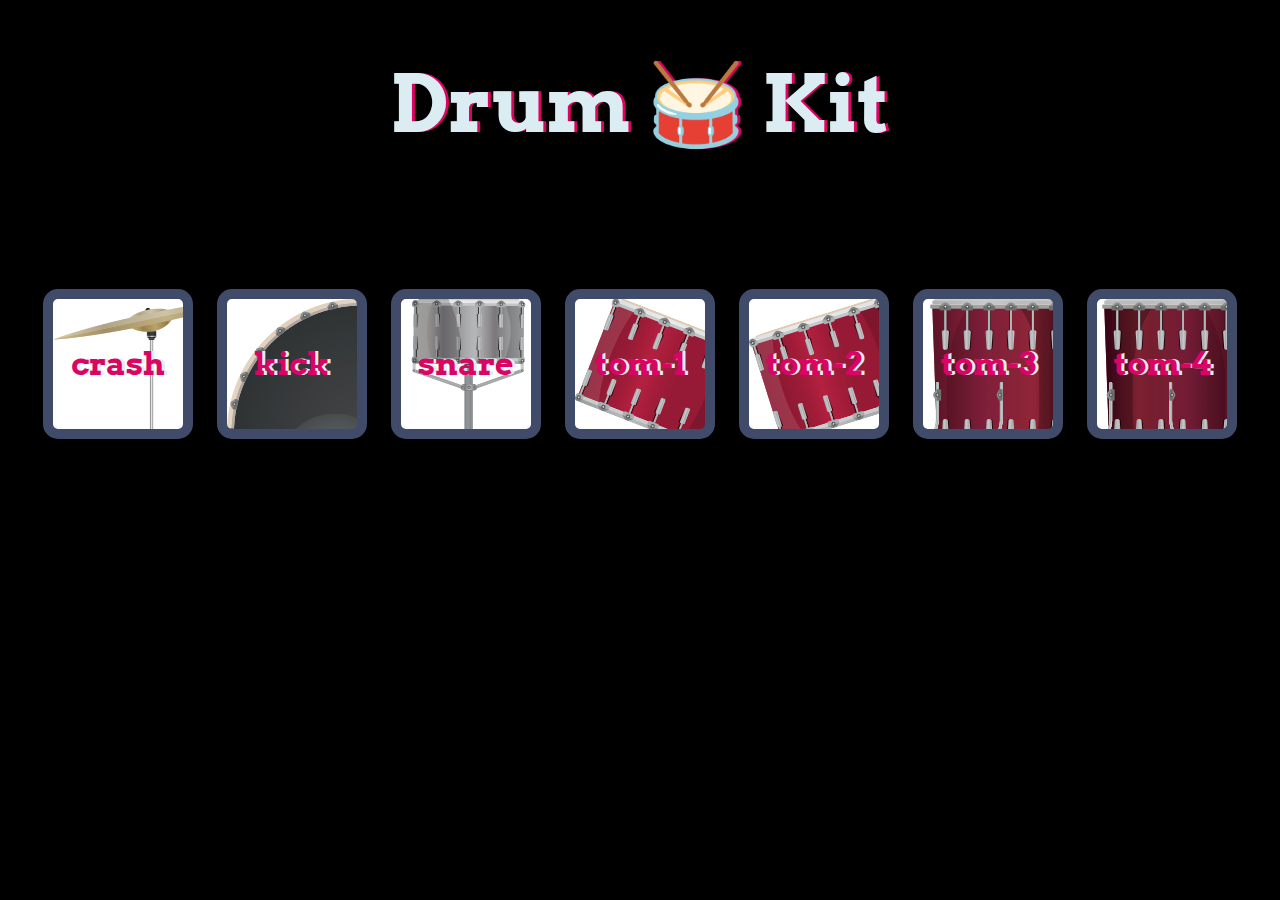
<file: drum/index.html>
<!DOCTYPE html>
<html lang="en" dir="ltr">

<head>
  <meta charset="utf-8">
  <title>Drum Kit</title>
  <link rel="stylesheet" href="styles.css">
  <link href="https://fonts.googleapis.com/css?family=Arvo" rel="stylesheet">
</head>

<body>

  <h1 id="title">Drum 🥁 Kit</h1>
  <div class="set">
    <button class="crash w drum">crash</button>
    <button class="kick a drum">kick</button>
    <button class="snare s drum">snare</button>
    <button class="tom-1 d drum">tom-1</button>
    <button class="tom-2 j drum">tom-2</button>
    <button class="tom-3 k drum">tom-3</button>
    <button class="tom-4 l drum">tom-4</button>
  </div>


  <script src="index.js"></script>
</body>

</html>
</file>
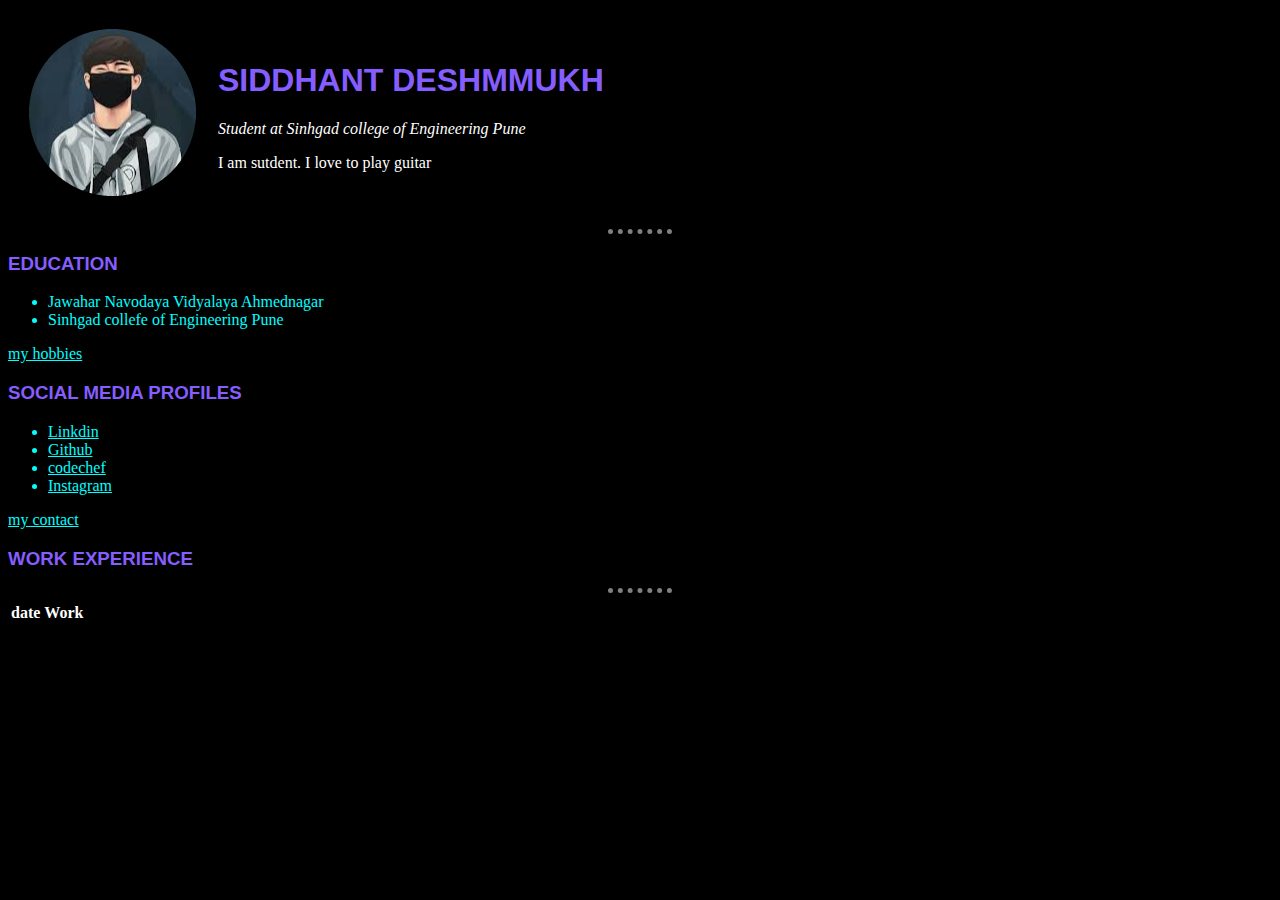
<file: html personal site/index.html>
<!DOCTYPE html>
<html lang="en">

<head>
    <meta charset="UTF-8">
    <meta http-equiv="X-UA-Compatible" content="IE=edge">
    <meta name="viewport" content="width=device-width, initial-scale=1.0">
    <title>Sid's Personal Site</title>
    <link rel="stylesheet" href="style.css">
</head>

<body>


    <table cellspacing="20">
        <tr>
            <td><img src="circle img.png" alt="sid's Photo"></td>
            <td>
                <h1>Siddhant Deshmmukh</h1>
                <p><em>Student at Sinhgad college of Engineering Pune</em></p>
                <p>I am sutdent. I love to play guitar</p>
            </td>
        </tr>
    </table>

    <hr>
    <h3>Education</h3>
    <ul>
        <li>Jawahar Navodaya Vidyalaya Ahmednagar</li>
        <li>Sinhgad collefe of Engineering Pune</li>
    </ul>

    <a href="hobbies.html">my hobbies</a>


    <h3>Social Media Profiles</h3>
    <ul>
        <li> <a href="https://www.linkedin.com/in/siddhant-deshmukh-7130a2222/">Linkdin</a> </li>
        <li><a href="https://github.com/siddhant-2002">Github</a></li>
        <li><a href="https://www.codechef.com/users/sid_711">codechef</a></li>
        <li><a href="https://www.instagram.com/sid_deshmukh_2002/">Instagram</a></li>

    </ul>

    <a href="contact.html">my contact</a>

    <h3>work experience</h3>

    <hr>

    <table>
        <thead>
            <tr>
                <th>date</th>
                <th>Work</th>
            </tr>
        </thead>
        <tbody>

        </tbody>
        <tfoot>

        </tfoot>


        <tr>

        </tr>
    </table>


</body>

</html>
</file>
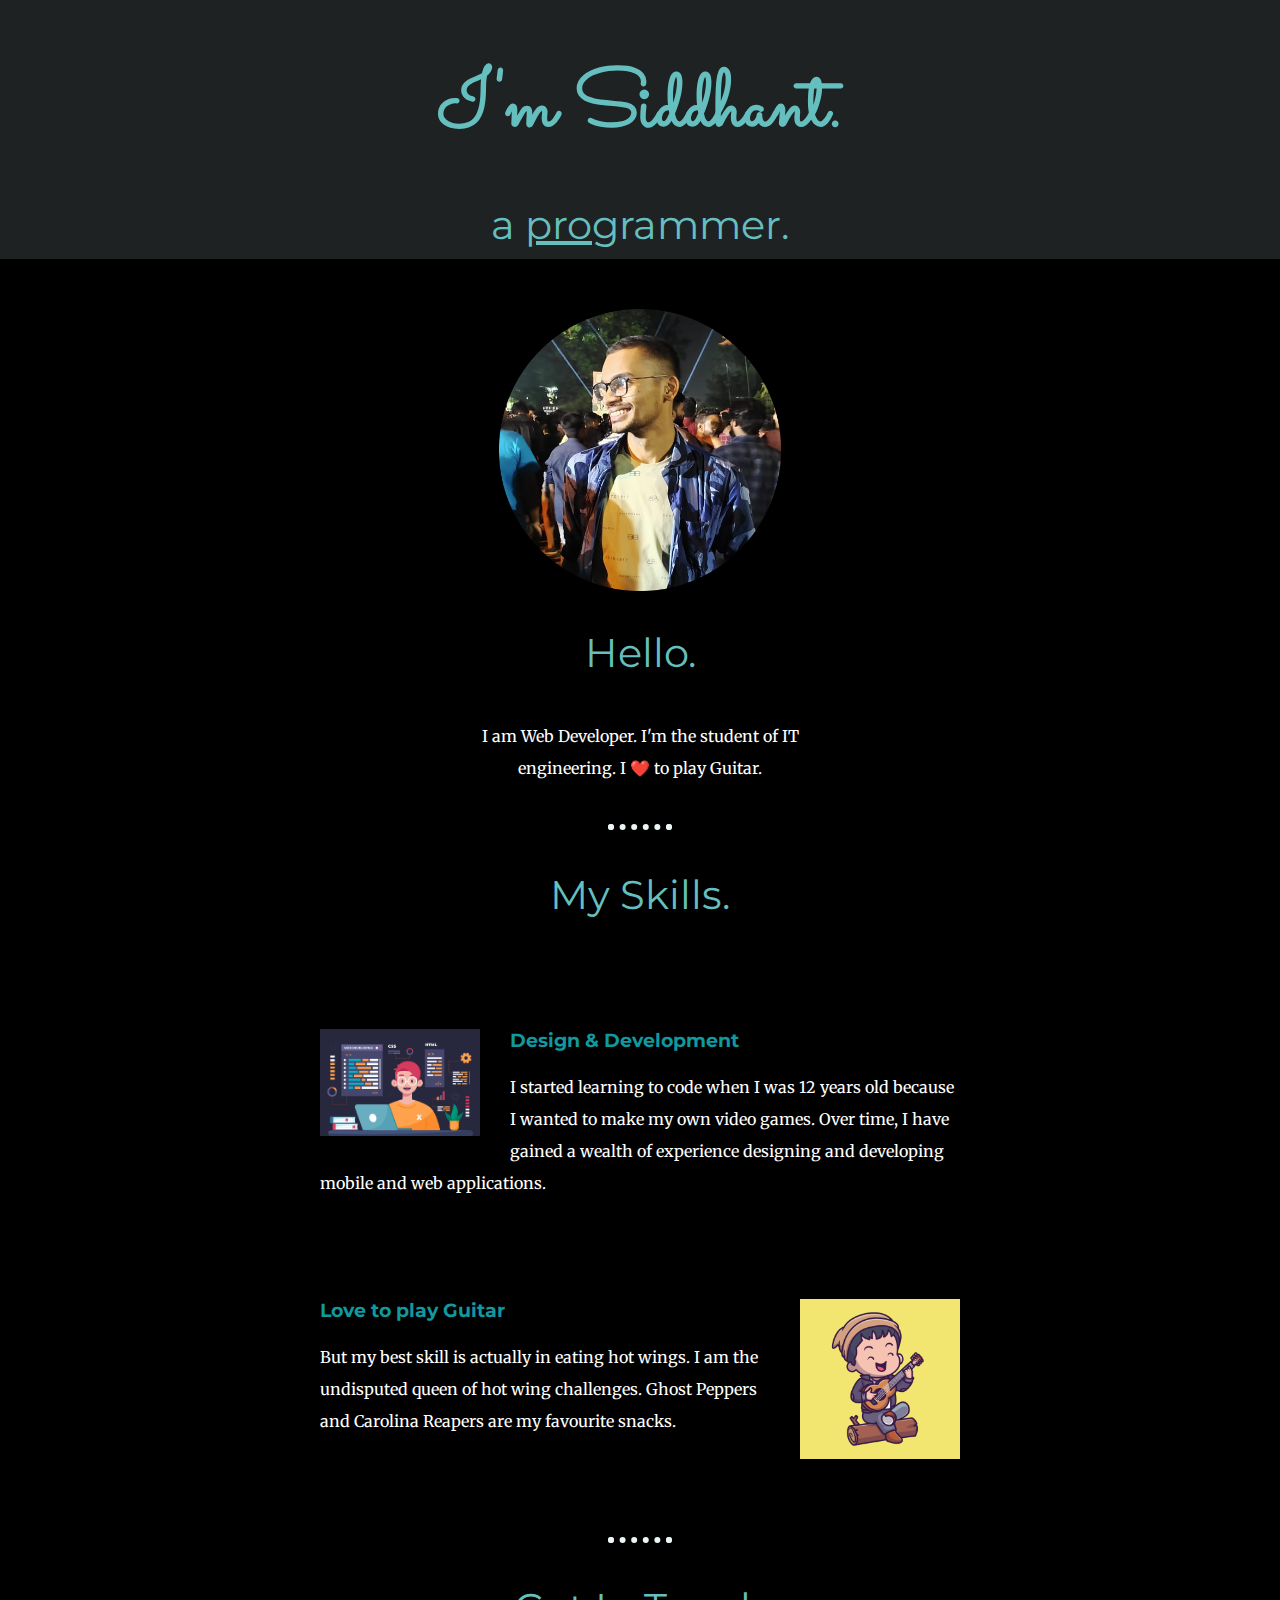
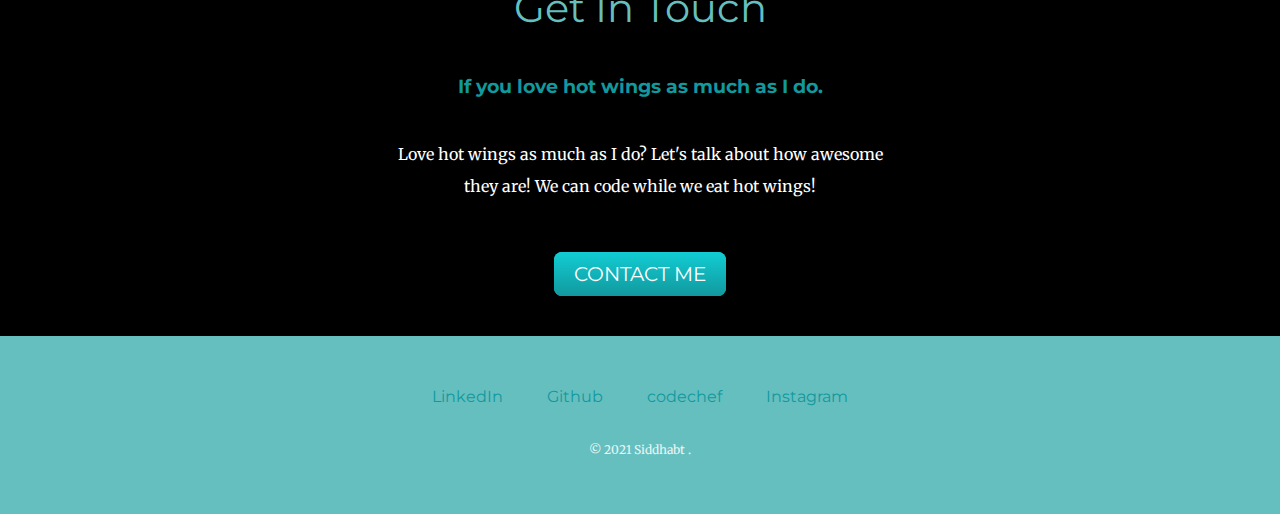
<file: personal site/index.html>
<!DOCTYPE html>
<html>

<head>
    <meta charset="utf-8">
    <title>Siddhant</title>
    <link rel="stylesheet" href="style.css">
    <link href="https://fonts.googleapis.com/css?family=Merriweather|Montserrat|Sacramento" rel="stylesheet">
    <link rel="icon" href="favicon.ico">
</head>

<body>
    <div class="top-container">
        <!-- <img class="top-cloud" src="images/cloud.png" alt="cloud"> -->
        <div class="title-text">
            <h1>I'm Siddhant.</h1>
            <h2>a <span class="pro">pro</span>grammer.</h2>
        </div>
        <!-- <img class="bottom-cloud" src="images/cloud.png" alt="cloud"> -->
        <!-- <img class="baground" src="bg.png" alt="bg-img"> -->
    </div>

    <div class="middle-container">
        <div class="profile">
            <img src="images/sid.png" alt="sid-profile-img" class="profile-img">
            <h2>Hello.</h2>
            <p class="intro">I am Web Developer. I'm the student of IT engineering. I ❤️ to play Guitar.</p>
        </div>
        <hr>
        <div class="skills">
            <h2>My Skills.</h2>
            <div class="skill-row">
                <img class="code-img" src="images/developer.jpg" alt="code-img">

                <h3>Design & Development</h3>
                <p>I started learning to code when I was 12 years old because I wanted to make my own video games. Over
                    time, I
                    have gained a wealth of experience designing and developing mobile and web applications.</p>

            </div>
            <div class="skill-row">
                <img class="chilli-img" src="images/guitar1.jpg" alt="chillies-img">

                <h3>Love to play Guitar</h3>
                <p>But my best skill is actually in eating hot wings. I am the undisputed queen of hot wing challenges.
                    Ghost
                    Peppers and Carolina Reapers are my favourite snacks.</p>

            </div>
        </div>
        <hr>
        <div class="contact-me">
            <h2>Get In Touch</h2>
            <h3>If you love hot wings as much as I do.</h3>
            <p class="contact-message">Love hot wings as much as I do? Let's talk about how awesome they are! We can
                code
                while we eat hot wings!</p>
            <a class="btn" href="siddeshmukh711@gmail.com">CONTACT ME</a>
        </div>
    </div>


    <div class="bottom-container">
        <a class="footer-link" href="https://www.linkedin.com/in/siddhant-deshmukh-7130a2222/">LinkedIn</a>
        <a class="footer-link" href="https://github.com/siddhant-2002">Github</a>
        <a class="footer-link" href="https://www.codechef.com/users/sid_711">codechef</a>
        <a class="footer-link" href="https://www.instagram.com/sid_deshmukh_2002/">Instagram</a>

        <p class="copyright">© 2021 Siddhabt .</p>
    </div>
</body>

</html>
</file>
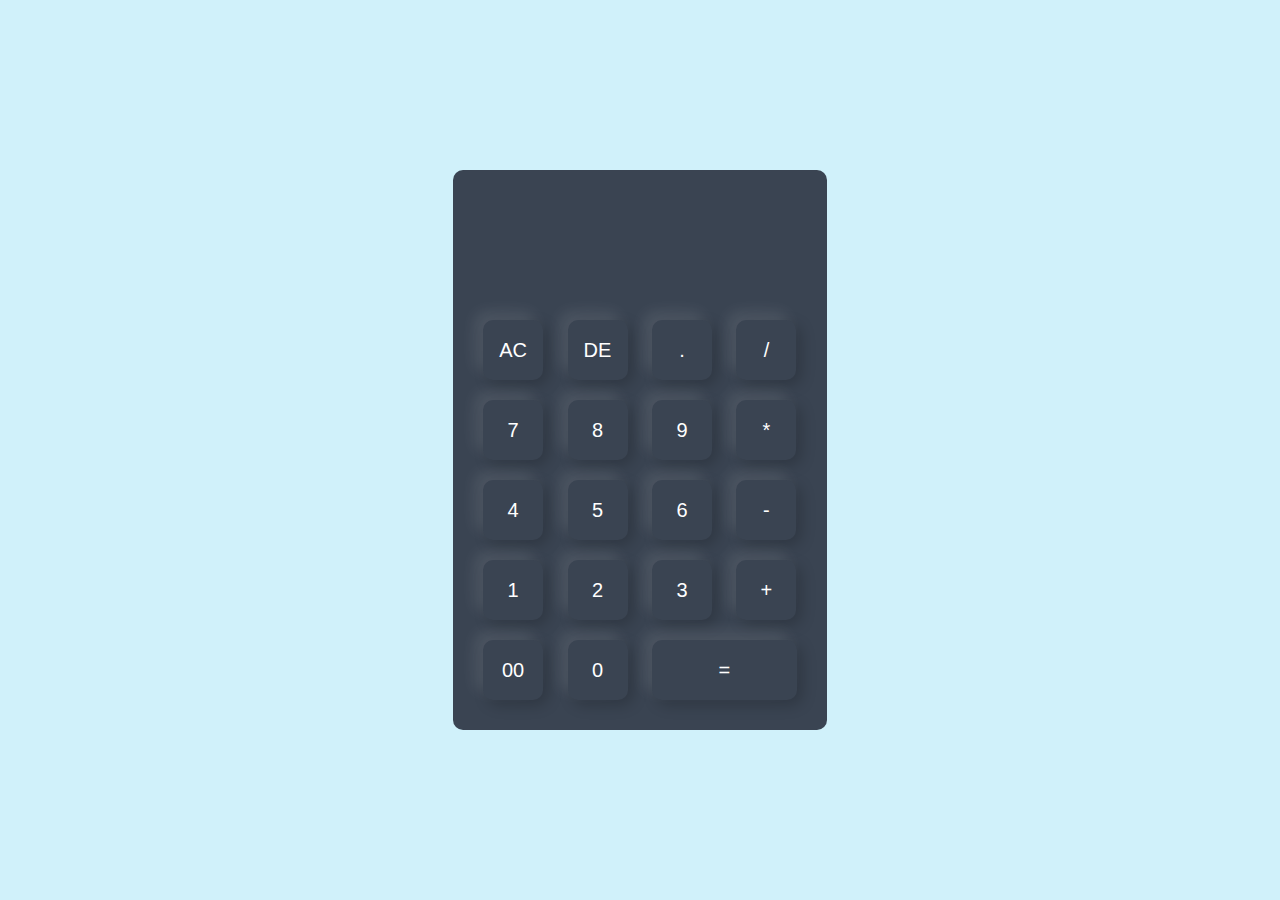
<file: Simple-Calculator-main/index.html>
<!DOCTYPE html>
<html lang="en">
<head>
    <meta charset="UTF-8">
    <meta name="viewport" content="width=device-width, initial-scale=1.0">
    <title>Simple-Calculator</title>
    <link rel="stylesheet" href="style.css">
</head>
<body>
        <div class="container">
            <div class="calculator">
                <form action="">
                    <div class="display">
                        <input type="text" name="display">
                    </div>
                    <div>
                        <input type="button" value="AC" onclick="display.value =''">
                        <input type="button" value="DE" onclick="display.value = display.value.toString().slice(0,-1)">
                        <input type="button" value="." onclick="display.value +='.'">
                        <input type="button" value="/" onclick="display.value +='/'">
                    </div>
                    <div>
                        <input type="button" value="7" onclick="display.value +='7'">
                        <input type="button" value="8" onclick="display.value +='8'">
                        <input type="button" value="9" onclick="display.value +='9'">
                        <input type="button" value="*" onclick="display.value +='*'">
                    </div>
                    <div>
                        <input type="button" value="4" onclick="display.value +='4'">
                        <input type="button" value="5" onclick="display.value +='5'">
                        <input type="button" value="6" onclick="display.value +='6'">
                        <input type="button" value="-" onclick="display.value +='-'">
                    </div>
                    <div>
                        <input type="button" value="1" onclick="display.value +='1'">
                        <input type="button" value="2" onclick="display.value +='2'">
                        <input type="button" value="3" onclick="display.value +='3'">
                        <input type="button" value="+" onclick="display.value +='+'">
                    </div>
                    <div>
                        <input type="button" value="00" onclick="display.value +='00'">
                        <input type="button" value="0" onclick="display.value +='0'">
                        <input type="button" value="=" onclick="display.value = eval(display.value)" class="equal">
                        
                    </div>
                </form>
            </div>
        </div>
</body>
</html>
</file>
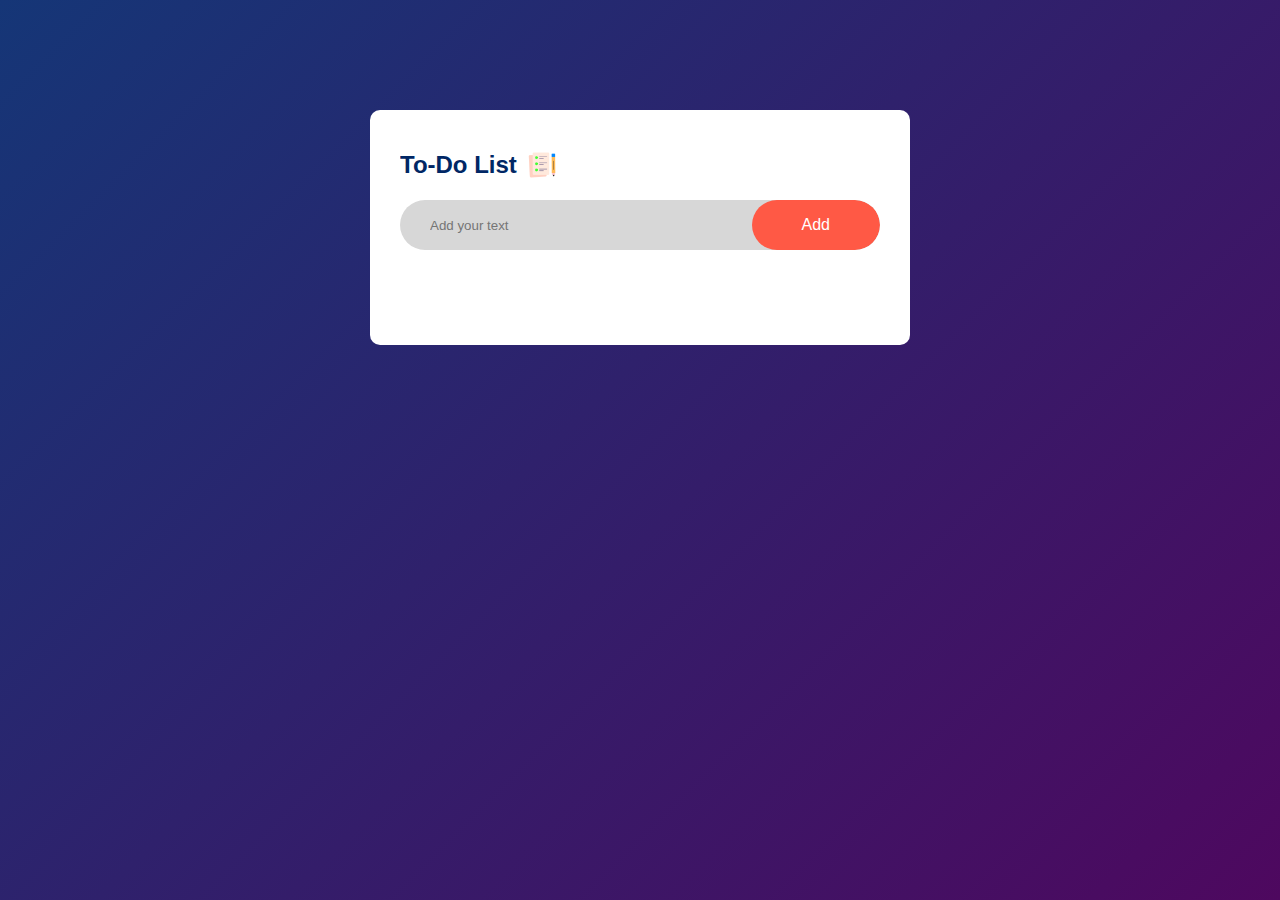
<file: simple-todo-list-main/index.html>
<!DOCTYPE html>
<html lang="en">
<head>
    <meta charset="UTF-8">
    <meta name="viewport" content="width=device-width, initial-scale=1.0">
    <title>Document</title>
    <link rel="stylesheet" href="style.css">
</head>
<body>
    <div class="container">
        <div class="todo-app">
            <h2>To-Do List <img src="assets/icon.png" alt=""></h2>
            <div class="row">
                <input type="text" id="input-box" placeholder="Add your text">
                <button onclick="addTask()">Add</button>
            </div>
            <ul id="list-container">
                <!-- <li class="checked">task 1</li>
                <li>task 2</li>
                <li>task 3</li> -->
            </ul>
        </div>
        
    </div>

    
    <script src="script.js"></script>
</body>
</html>
</file>
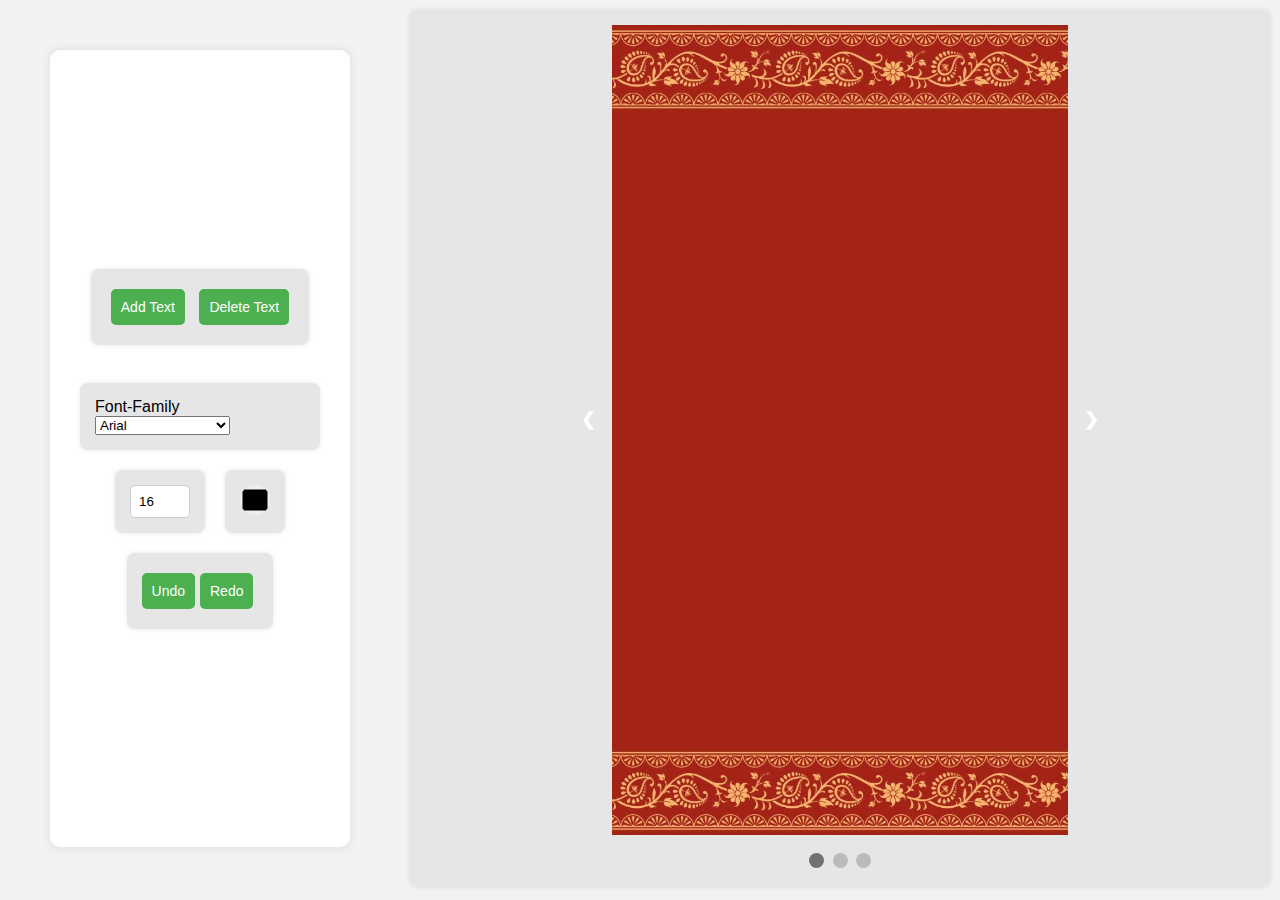
<file: text-editor-main/index.html>
<!DOCTYPE html>
<html lang="en">
	<head>
		<meta charset="UTF-8" />
		<meta http-equiv="X-UA-Compatible" content="IE=edge" />
		<meta name="viewport" content="width=device-width, initial-scale=1.0" />
		<title>Text Editor</title>
		<link rel="stylesheet" href="style.css" />
	</head>

	<body>
		<div class="wrapper">
			<section class="editor">
				<div class="row">
					<div class="col">
						<div class="row">
							<div class="box">
								<button type="button" onclick="addText()">
									Add Text
								</button>
								<button type="button" onclick="deleteText()">
									Delete Text
								</button>
							</div>
						</div>

						<br />

						<div class="family box">
							<label for="font-family">Font-Family</label>
							<select id="font-family">
								<option value="Arial, sans-serif">Arial</option>
								<option value="Times New Roman, Times, serif">
									Times New Roman
								</option>
								<option value="Georgia, serif">Georgia</option>
							</select>
						</div>

						<div class="box1">
							<div class="first box">
								<input
									id="font_size"
									type="number"
									value="16"
									min="1"
									max="100"
								/>
							</div>
							<div class="color box">
								<label for="color-picker"></label>
								<input
									type="color"
									name="color-picker"
									id="color-picker"
								/>
							</div>
						</div>

						<div class="fifth box">
							<button type="button" onclick="undo()">Undo</button>
							<button type="button" onclick="redo()">Redo</button>
						</div>
					</div>
				</div>
			</section>

			<section class="space box">
				<div class="text">
					<div id="canvas">

						<!-- Slideshow container -->
						<div class="slideshow-container">

                            <!-- Next and previous buttons -->
                            <a class="prev"  onclick="plusSlides(-1)">&#10094;</a>

							<!-- Full-width images with number and caption text -->
							<div id="image" class="imge">
								<img class="mySlides"  src="greeting.jpg"  />
							</div>
							
							<div id="image" class="imge">
								<img class="mySlides"  src="wedding.jpg"  />
							</div>

							<div id="image" class="imge">
								<img class="mySlides"  src="wedding2.jpg" />
							</div>
                        
							<!-- Next and previous buttons -->
							
							<a class="next" onclick="plusSlides(1)">&#10095;</a>
						</div>
						<br />

						<!-- The dots/circles -->
						<div style="text-align: center">
							<span class="dot" onclick="currentSlide(1)"></span>
							<span class="dot" onclick="currentSlide(2)"></span>
							<span class="dot" onclick="currentSlide(3)"></span>
						</div>
					</div>
				</div>
			</section>
		</div>

		<script src="script.js"></script>
	</body>
</html>
</file>
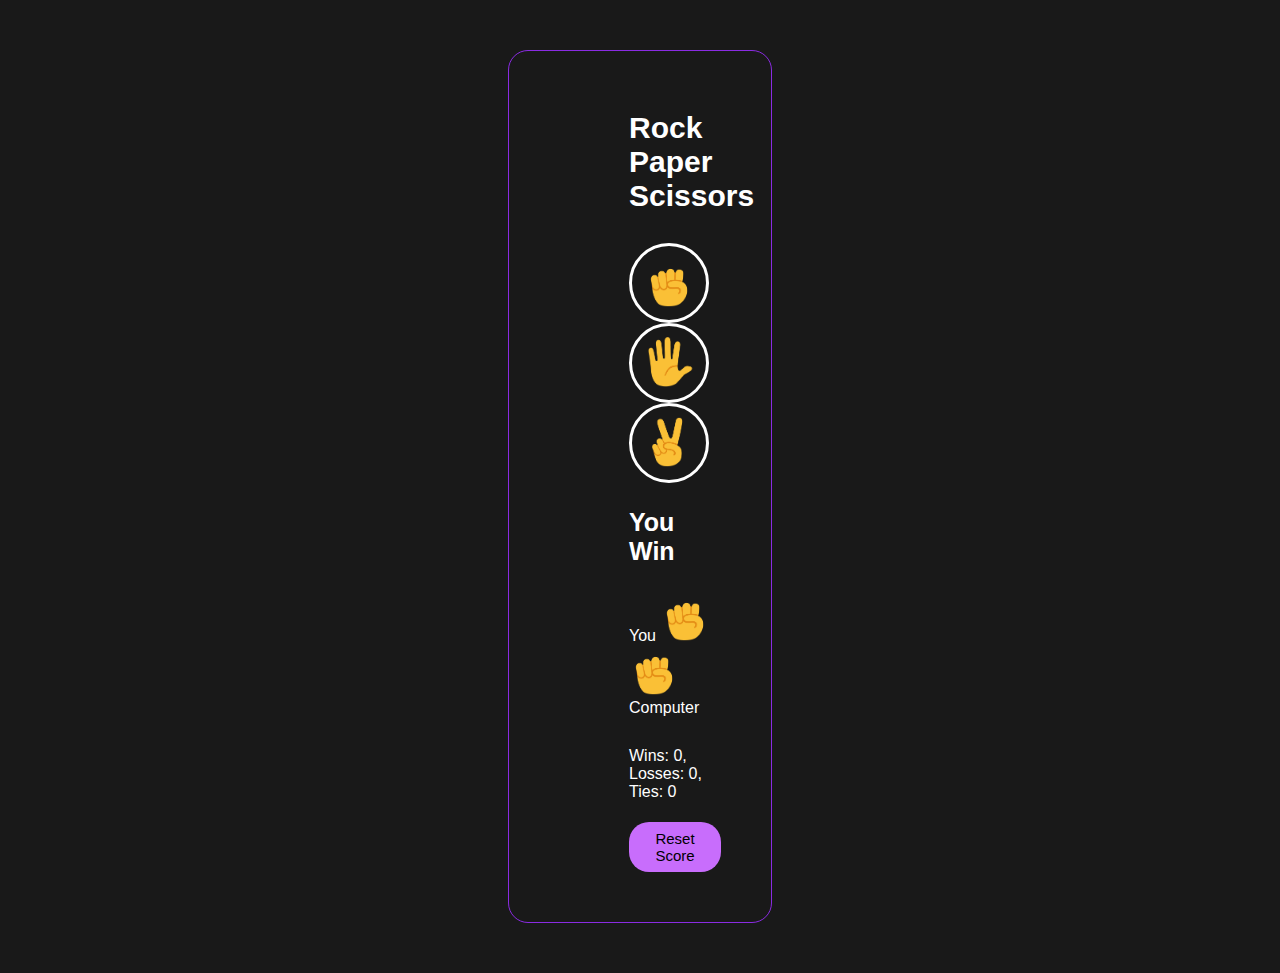
<file: Stone paper scissors/09-dom/index.html>
<!DOCTYPE html>
<html>

<head>
  <title>Rock Paper Scissors</title>

  <link rel="stylesheet" href="style.css" />

  <style></style>
</head>

<body>
  <div>
    <p class="title">Rock Paper Scissors</p>
    <button class="move-button" onclick="
      playGame('rock');
    ">
      <img src="image/rock-emoji.png" alt="" class="move-icon" />
    </button>

    <button class="move-button" onclick="
      playGame('paper');
    ">
      <img src="image/paper-emoji.png" alt="" class="move-icon" />
    </button>

    <button class="move-button" onclick="
      playGame('scissors');
    ">
      <img src="image/scissors-emoji.png" alt="" class="move-icon" />
    </button>

    <p class="js-result result">You Win</p>
    <p class="js-moves">
      You
      <img src="image/rock-emoji.png" alt="" class="move-icon" />
      <img src="image/rock-emoji.png" alt="" class="move-icon" />
      Computer
    </p>
    <p class="js-score score"></p>

    <button class="reset-score-button" onclick="
      score.wins = 0;
      score.losses = 0;
      score.ties = 0;
      localStorage.removeItem('score');
      updateScoreElement();
    ">
      Reset Score
    </button>
  </div>

  <script src="jscode.js"></script>
</body>

</html>
</file>
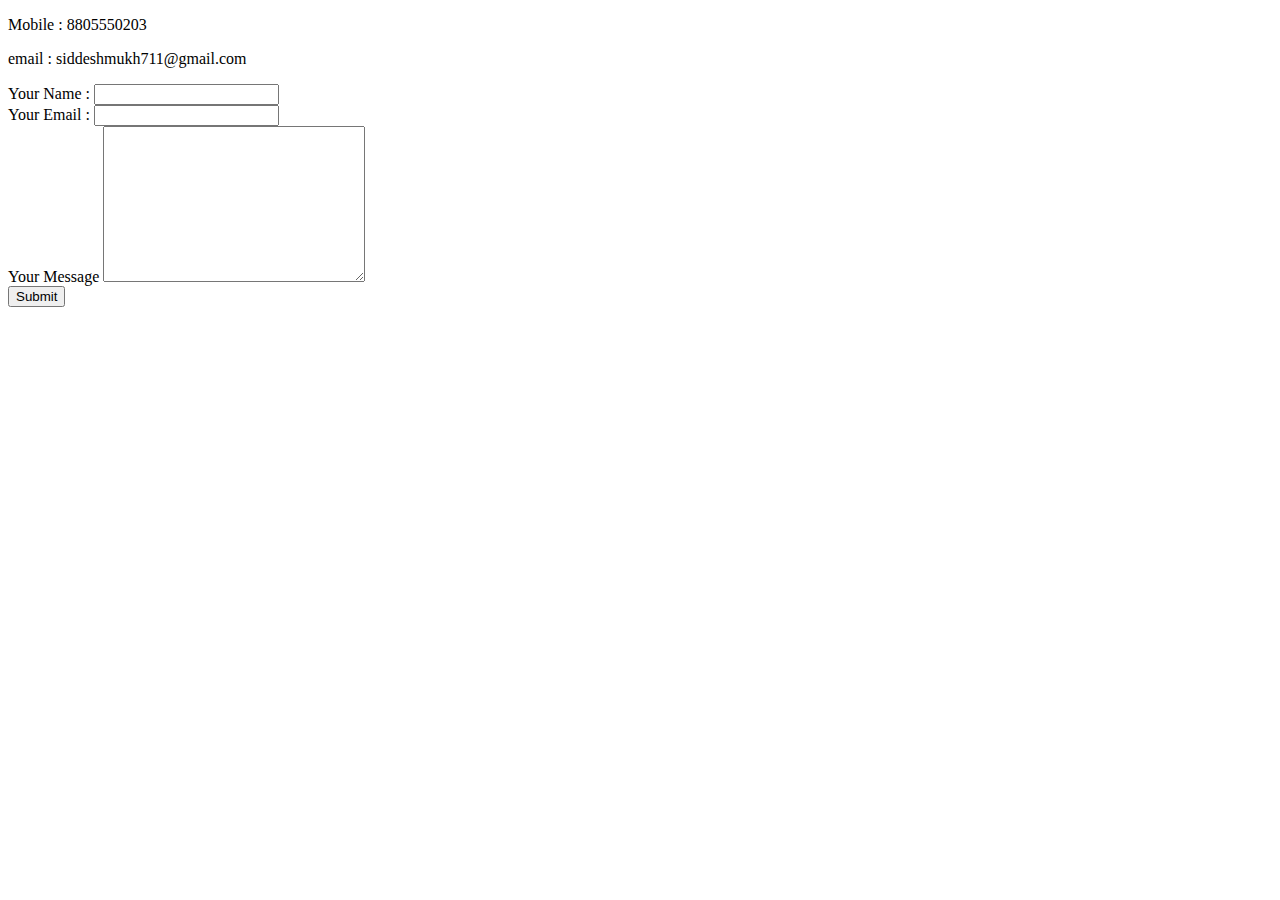
<file: html personal site/contact.html>
<!DOCTYPE html>
<html lang="en">

<head>
    <meta charset="UTF-8">
    <meta http-equiv="X-UA-Compatible" content="IE=edge">
    <meta name="viewport" content="width=device-width, initial-scale=1.0">
    <title>contact me</title>
</head>

<body>
    <p>Mobile : 8805550203</p>
    <p>email : siddeshmukh711@gmail.com</p>

    <form action="mailto:siddeshmukh711@gmail.com">
        <label for="">Your Name :</label>
        <input type="text"><br>
        <label for="">Your Email :</label>
        <input type="email"><br>
        <label for="">Your Message</label>
        <textarea name="" id="" cols="30" rows="10"></textarea><br>

        <button>Submit</button>
    </form>

</body>

</html>
</file>
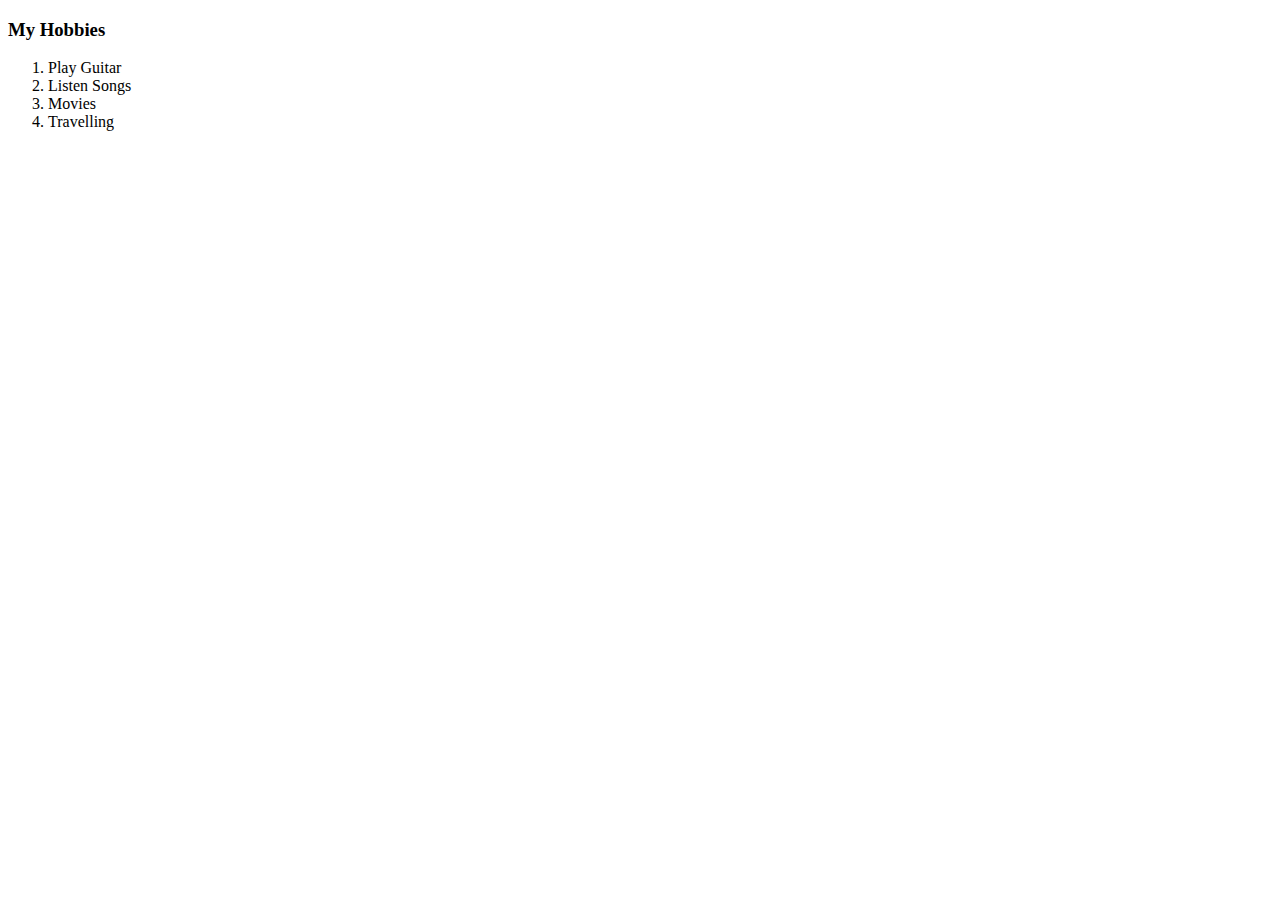
<file: html personal site/hobbies.html>
<!DOCTYPE html>
<html lang="en">

<head>
    <meta charset="UTF-8">
    <meta http-equiv="X-UA-Compatible" content="IE=edge">
    <meta name="viewport" content="width=device-width, initial-scale=1.0">
    <title>my Hobbies</title>
</head>

<body>
    <h3>My Hobbies</h3>
    <ol>
        <li>Play Guitar</li>
        <li>Listen Songs</li>
        <li>Movies</li>
        <li>Travelling</li>
    </ol>
</body>

</html>
</file>
<file: drum/styles.css>
body {
  text-align: center;
  background-color: #000000;
}

h1 {
  font-size: 5rem;
  color: #dbedf3;
  font-family: "Arvo", cursive;
  text-shadow: 3px 0 #da0463;
}

footer {
  color: #dbedf3;
  font-family: sans-serif;
}

.crash {
  background-image: url(images/crash.png);
}

.kick {
  background-image: url(images/kick.png);
}

.snare {
  background-image: url(images/snare.png);
}

.tom-1 {
  background-image: url(images/tom1.png);
}

.tom-2 {
  background-image: url(images/tom2.png);
}

.tom-3 {
  background-image: url(images/tom3.png);
}

.tom-4 {
  background-image: url(images/tom4.png);
}

.set {
  margin: 10% auto;
}

.game-over {
  background-color: red;
  opacity: 0.8;
}

.pressed {
  box-shadow: 0 3px 4px 0 #dbedf3;
  opacity: 0.5;
}

.red {
  color: red;
}

.drum {
  outline: none;
  border: 10px solid #404b69;
  font-size: 2rem;
  font-family: "Arvo", cursive;
  line-height: 2;
  font-weight: 900;
  color: #da0463;
  text-shadow: 3px 0 #dbedf3;
  border-radius: 15px;
  display: inline-block;
  width: 150px;
  height: 150px;
  text-align: center;
  margin: 10px;
  background-color: white;
}
</file>
<file: html personal site/style.css>
body {
  background-color: #000;
  color: white;
  border-style: none;
  height: 2px;
}
hr {
  border-style: none;
  border-top-style: dotted;
  border-color: grey;
  border-width: 5px;
  width: 5%;
}
h1,
h3 {
  color: #865dff;
  font-family: Arial, Helvetica, sans-serif;
  text-transform: uppercase;
}

img {
  border-color: aqua;
  border: 10px;
}
li,
a {
  color: aqua;
}
</file>
<file: personal site/style.css>
body {
	background-color: black;
	color: white;
	margin: 0;
	text-align: center;
	font-family: "Merriweather", serif;
}

h1 {
	color: #66bfbf;
	font-size: 5rem;
	margin: 50px auto 0 auto;
	font-family: "Sacramento", cursive;
}

h2 {
	color: #66bfbf;
	font-family: "Montserrat", sans-serif;
	font-size: 2.5rem;
	font-weight: normal;
	padding-bottom: 10px;
}

h3 {
	color: #11999e;
	font-family: "Montserrat", sans-serif;
}

p {
	line-height: 2;
}

hr {
	border: dotted #eaf6f6 6px;
	border-bottom: none;
	width: 4%;
	margin: 40px auto;
}

a {
	color: #11999e;
	font-family: "Montserrat", sans-serif;
	margin: 10px 20px;
	text-decoration: none;
}

a:hover {
	color: #eaf6f6;
}

.top-container {
	background-color: #1f2223;
	position: relative;
	padding-top: 1px;
}

.middle-container {
	margin: 50px 0;
}

.bottom-container {
	background-color: #66bfbf;
	padding: 50px 0 20px;
}

.skill-row {
	width: 50%;
	margin: 100px auto 100px auto;
	text-align: left;
}

.pro {
	text-decoration: underline;
}

.intro {
	width: 30%;
	margin: auto;
}

.contact-message {
	width: 40%;
	margin: 40px auto 60px;
}

.copyright {
	color: #eaf6f6;
	font-size: 0.75rem;
	padding: 20px 0;
}

.top-cloud {
	position: absolute;
	right: 300px;
	top: 40px;
}

.bottom-cloud {
	position: absolute;
	left: 250px;
	bottom: 300px;
}

.code-img {
	width: 25%;
	float: left;
	margin-right: 30px;
}

.chilli-img {
	width: 25%;
	float: right;
	margin-left: 30px;
}

.profile-img {
	width: 22%;
}
.btn {
	background: #11cdd4;
	background-image: -webkit-linear-gradient(top, #11cdd4, #11999e);
	background-image: -moz-linear-gradient(top, #11cdd4, #11999e);
	background-image: -ms-linear-gradient(top, #11cdd4, #11999e);
	background-image: -o-linear-gradient(top, #11cdd4, #11999e);
	background-image: linear-gradient(to bottom, #11cdd4, #11999e);
	-webkit-border-radius: 8;
	-moz-border-radius: 8;
	border-radius: 8px;
	font-family: "Montserrat", sans-serif;
	color: #ffffff;
	font-size: 20px;
	padding: 10px 20px 10px 20px;
	text-decoration: none;
}

.btn:hover {
	background: #30e3cb;
	background-image: -webkit-linear-gradient(top, #30e3cb, #2bc4ad);
	background-image: -moz-linear-gradient(top, #30e3cb, #2bc4ad);
	background-image: -ms-linear-gradient(top, #30e3cb, #2bc4ad);
	background-image: -o-linear-gradient(top, #30e3cb, #2bc4ad);
	background-image: linear-gradient(to bottom, #30e3cb, #2bc4ad);
	text-decoration: none;
}

.baground {
	width: 100%;
}
</file>
<file: Simple-Calculator-main/style.css>
*{
    margin: 0;
    padding: 0;
    font-family: 'poppins', sans-serif;
    box-sizing: border-box;
}

.container{
    width: 100vw;
    height: 100vh;
    background: #d0f1fa;
    display: flex;
    align-items: center;
    justify-content: center;

}

.calculator{
    background: #3a4452;
    padding: 20px;
    border-radius: 10px;
}

.calculator form input{
    border: 0;
    outline: 0; 
    width: 60px;
    height: 60px;
    border-radius: 10px;
    box-shadow: -8px -8px 15px rgba(255, 255, 255,0.1),5px 5px 15px rgba(0,0,0,0.2);
    background: transparent;
    font-size: 20px;
    color: white;
    cursor:pointer;
    margin: 10px;

}

form .display{
    display: flex;
    justify-content: flex-end;
    margin:20px 0;

}

form .display input{
    text-align: right;
    flex: 1;
    font-size: 45px;
    box-shadow: none;
    overflow: visible;
}

form input.equal{
    width: 145px;
}
</file>
<file: simple-todo-list-main/style.css>
*{
    margin: 0;
    margin: 0;
    overflow-x: hidden;
    font-family: 'poppins',sans-serif;
    box-sizing: border-box;
}

.container{
    width: 100%;
    min-height: 100vh;
    background:linear-gradient(135deg,#153677,#4e085f) ;
    padding: 10px;
}

.todo-app{
    width: 100%;
    max-width: 540px;
    background:white  ;
    margin: 100px auto 20px;
    padding: 40px 30px 70px;
    border-radius: 10px;
}

.todo-app h2{
    color: #002765;
    display: flex;  
    align-items: center;
    margin-bottom: 20px;
}

.todo-app h2 img{
    width: 30px;
    margin-left: 10px;
}

.row{
    display: flex;
    align-items: center;
    justify-content: space-around;
    background: #d7d7d7;
    border-radius: 30px;
    padding-left: 20px;
    margin-bottom: 25px;
}

input{
    flex: 1;
    border: none;
    outline: transparent;
    background: #d7d7d7;
    padding: 10px;
    font-weight: 14px;
}

button{
    border: none;
    outline: none;
    padding: 16px 50px;
    background: #ff5945;
    color: #fff;
    font-size: 16px;
    cursor: pointer;
    border-radius: 40px;
}

ul li{
    list-style: none;;
    font-size: 17px;
    padding: 12px 8px 12px 50px;
    user-select: none;
    cursor: pointer;
    position: relative;

}

ul li::before{
    content:'';
    position:absolute;
    height: 28px;
    width: 28px;
    border-radius: 50%;
    background-image: url(assets/unchecked.png);
    background-size: cover;
    background-position: center;
    top: 12px;
    left: 8px;

}

ul li.checked{
    color: #555;
    text-decoration: line-through;
}

ul li.checked::before{
    background-image: url(assets/checked.png);
}

 ul li span{
    position: absolute;
    right: 0;
    top: 5px;
    width: 40px;
    height: 30px;
    font-size: 22px;
    color: #555;
    /* line-height:40px ; */
    text-align: center;
    border-radius: 50%;
}

ul li span:hover{
    background: #edeef0;
}
</file>
<file: text-editor-main/style.css>
body {
    font-family: 'Arial', sans-serif;
    background-color: #f2f2f2;
    margin: 0;
    padding: 0;
    overflow-y: none;
}

.editor {
    display: flex;
    max-width: 300px;
    margin: 50px;
    background-color: #fff;
    padding: 20px;
    border-radius: 10px;
    box-shadow: 0 0 10px rgba(0, 0, 0, 0.1);
}

/* .space {
    display: flex;
    width: 70%;
    height: auto;
    margin: 50px;
    background-color: #fff;
    padding: 20px;
    border-radius: 10px;
    box-shadow: 0 0 10px rgba(0, 0, 0, 0.1); 
}*/

.row {
    display: flex;
    align-items: center;
    flex-direction: column;

    justify-content: center;
}

.col {
    width: 100%;
    display: flex;
    flex-wrap: wrap;
    flex-direction: column;
    align-content: center;
    justify-content: center;
    align-items: center;
}

.box {
    flex: 1;
    margin: 10px;
    padding: 15px;
    background-color: #e6e6e6;
    border-radius: 8px;
    box-shadow: 0 0 5px rgba(0, 0, 0, 0.1);
}

.box1{
    display: flex;
}
textarea {
    width: 100%;
    height: 150px;
    padding: 10px;
    font-size: 16px;
    border: 1px solid #ccc;
    border-radius: 5px;
}

button {
    cursor: pointer;
    padding: 10px;
    margin: 5px;
    border: none;
    border-radius: 5px;
    background-color: #4CAF50;
    color: #fff;
    font-size: 14px;
    transition: background-color 0.3s;
}

button:hover {
    background-color: #45a049;
}

input[type="number"] {
    width: 60px;
    padding: 8px;
    border: 1px solid #ccc;
    border-radius: 5px;
}

input[type="color"] {
    width: 30px;
    height: 30px;
    padding: 0;
    margin: 0;
    border: none;
    border-radius: 50%;
    cursor: pointer;
}

.fifth.box {
    display: flex;
    align-items: center;
}

.fifth.box button {
    margin-left: auto;
}

#image{
    height: 90vh;
}

img{
    height: 90vh; 
}
/* Responsive styles */
@media screen and (max-width: 600px) {
    section {
        margin: 20px;
    }
    .col {
        flex-direction: column;
    }
}

.wrapper{
    display: flex;
}

.textElement {
    padding: 10px;
    min-width: 200px;
    text-align: center;
    position: absolute;
    cursor: move;
    background-color: #F7E2E2;
}

/* image slider */
* {box-sizing:border-box}

/* Slideshow container */
.slideshow-container {
  /* max-width: 1000px; */
  display: flex;
  align-items: center;
  position: relative;
  margin: auto;
  flex-direction: row;
  justify-content: center;
}

/* Hide the images by default */
.mySlides {
  display: none;
}

/* Next & previous buttons */
.prev {
  cursor: pointer;
  position: relative;
  top: 50%;
  width: auto;
  margin-top: -22px;
  padding: 16px;
  color: white;
  font-weight: bold;
  font-size: 18px;
  transition: 0.6s ease;
  border-radius: 0 3px 3px 0;
  user-select: none;
}


 .next {
    cursor: pointer;
    position: relative;
    top: 50%;
    width: auto;
    margin-top: -22px;
    padding: 16px;
    color: white;
    font-weight: bold;
    font-size: 18px;
    transition: 0.6s ease;
    border-radius: 0 3px 3px 0;
    user-select: none;
  }
/* Position the "next button" to the right */
.next {
  right: 0;
  border-radius: 3px 0 0 3px;
}

/* On hover, add a black background color with a little bit see-through */
.prev:hover, .next:hover {
  background-color: rgba(0,0,0,0.8);
}


/* The dots/bullets/indicators */
.dot {
  cursor: pointer;
  height: 15px;
  width: 15px;
  margin: 0 2px;
  background-color: #bbb;
  border-radius: 50%;
  display: inline-block;
  transition: background-color 0.6s ease;
}

.active, .dot:hover {
  background-color: #717171;
}

/* Fading animation */
.fade {
  animation-name: fade;
  animation-duration: 1.5s;
}


@keyframes fade {
  from {opacity: .4}
  to {opacity: 1}
}
</file>
<file: Stone paper scissors/09-dom/style.css>
body {
    background-color: rgb(25, 25, 25);
    color: white;
    font-family: Arial, Helvetica, sans-serif;
}

.title {
    font-size: 30px;
    font-weight: bold;
    margin-top: 10px;

}

.move-icon {
    height: 50px;
}

.move-button {
    background-color: transparent;
    border: 3px solid white;
    border-radius: 60px;
    height: 80px;
    width: 80px;
    margin-right: 10px;
    cursor: pointer;
    
}

.result {
    font-size: 25px;
    font-weight: bold;
}

.score {
    margin-top: 30px;
}

.reset-score-button {
    background-color: rgb(200, 109, 252);
    border: none;
    font-size: 15px;
    padding: 8px 15px;
    cursor: pointer;
    margin-left: middle;
    border-radius: 20px;
    margin-top: 5px;
}

div{
    margin: 500px;
    margin-top: 50px ;
    margin-bottom: 50px;

    border: 1px solid blueviolet;

    padding-top: 50px;
    padding-left: 120px;
    padding-bottom: 50px;
    padding-right: 50px;
    border-radius: 20px;
}
</file>
